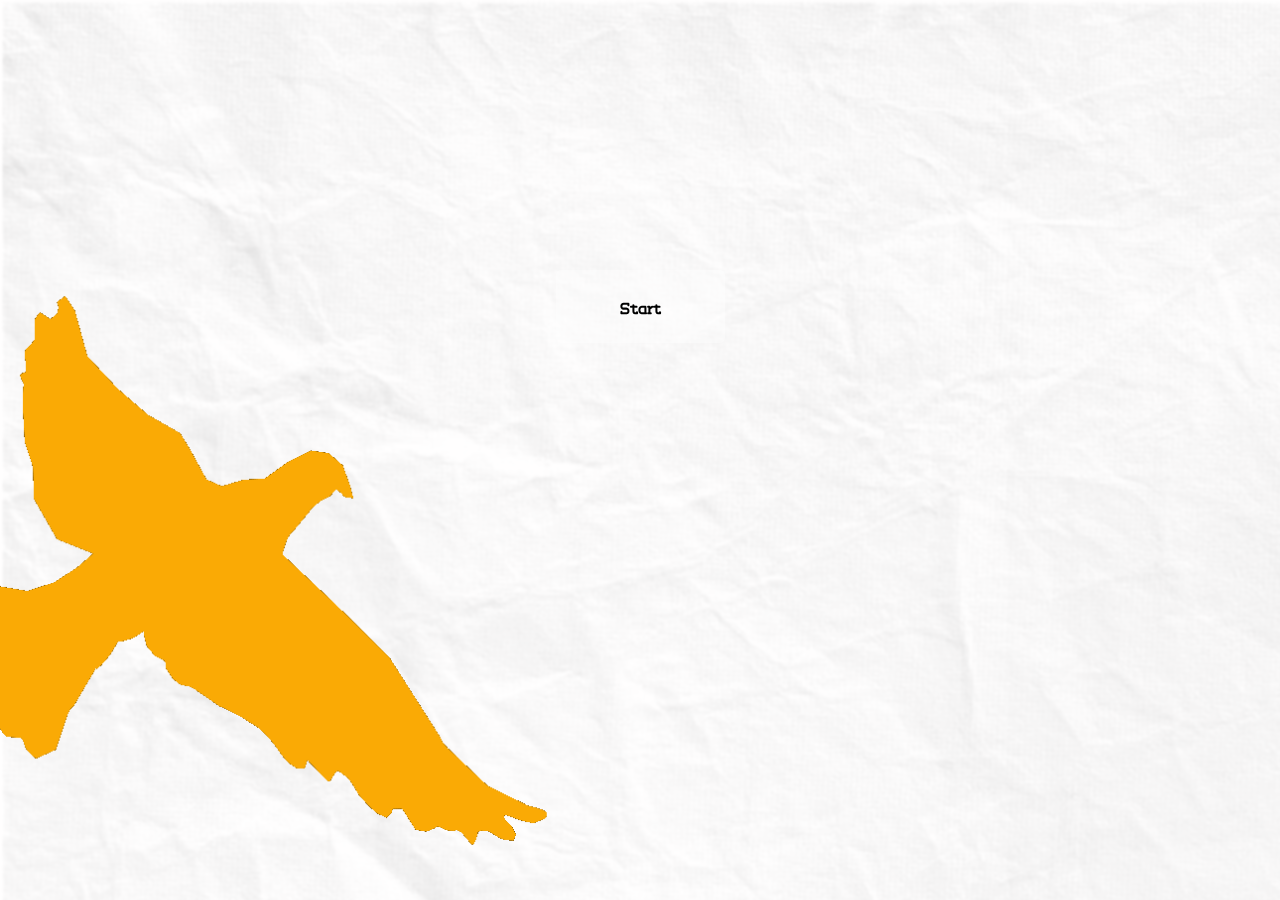
<file: index.html>
<!DOCTYPE html>
<html>

<head>
    <title>MainPage</title>
    <link rel="stylesheet" href="style.css">
    <!-- <script src="firstPganim.js"></script> -->
</head>

<body>
    <div class="imgContainer"> 
        <img id="gif" src="pic/p1-4/1-7鸽子无背景.GIF"">
    </div>
    <div class="start-container">
    <button id="start" onclick="openNewMobilePage()">Start</button>
    </div>
    <script>
        function openNewMobilePage() {
    if(window.innerHeight<window.innerWidth){
    const leftPosition = (window.innerWidth - window.innerHeight*9/19.4*3/4) / 2;
    const topPosition = (window.innerHeight/4) / 2;
    const newPage = window.open('index.html', '_blank', `width=${window.innerHeight*9/19.4*3/4},height=${window.innerHeight*3/4},left=${leftPosition},top=${topPosition},toolbar=no, initial-scale=1.0, menubar=no, resizeable=no, scrollbars=no`);
    }else{
        window.location.href="quizpage.html";
    }
   
}
    </script>
</body>

</html>
</file>
<file: style.css>
@font-face {
    font-family: 'uploadfont'; /* 自定义字体名称 */
    src: url('uploadfont.ttf') format('truetype'); /* 字体文件路径和格式 */
  }

  .imgContainer {
    position: fixed;
    top: 0;
    left: 0;
    width: 100%;
    height: 100%;
    display: flex;
  justify-content: center;
  align-items: center;
  height: 100vh;
  overflow: hidden;

  }
  #gif{
    max-width: 100%;
  height: auto;
  }
  #bggif{
    height: 100vh;
  }
  .sketchContainer {
    display: flex;
  justify-content: center;
  align-items: center;
  height: 100vh;
  overflow: hidden;
  }
/* 
  canvas {
    display: block;
  }
  
  #myContainer {
    position: fixed;
    left: 0px;
    top: 0px;
    width: 100%;
    height: 100%;
  } */

body {
    /* margin: 0;
    display: flex;
    align-items: center;
    justify-content: center;
    min-height: 100vh; */
    background-image: url('pic/background.png');
    font-family: 'uploadfont', sans-serif; /* 使用自定义字体，如果无法加载则使用默认 sans-serif 字体 */
  }
  
  #image1,#image2,#image3,#image4,#image5,#image6,#image7{
    top:0px;
    left:0px;
    position:fixed; 
    width: 100vw;
    height: 100vh;
    opacity: 0;
  }
  #skip{
    position: absolute;
    font-size:small;
    top:3%;
    left:3%;
    background-color: rgb(255,168,0,50);
    padding:1%;
  }
  @keyframes floatup {
    /* 0% {
      transform: translate(0%,0%) scale(1); 
      opacity: 0;
    }
    13%{
      opacity: 0.5;
    }
    25%{
      transform: translate(0%,10%) scale(1.4); 
      opacity: 7;
    }
    50%{
      transform: translate(0%,20%) scale(1.7); 
      opacity: 1;
    }
    75%{
      transform: translate(0%,25%) scale(1.9); 
      opacity: 0.4;
    }
    100% {
      transform: translate(0%, 30%) scale(2); 
      opacity: 0;
    } */
    0% {
      transform: translate(0%,0%) scale(1); 
      opacity: 0;
    }
    75%{
        transform: translate(0%,25%) scale(1.9); 
        opacity: 0.8;
  }
  100% {
    transform: translate(0%, 30%) scale(2); 
    opacity: 0;
  }
}
  #image1{ 
    animation: floatup 2s ;
  }

  #image2{
  animation: floatup 2s ;
  animation-delay: 2s;
}

#image3{
  animation: floatup 2s ;
  animation-delay: 4s;
}
#image4{
  animation: floatup 2s ;
  animation-delay: 6s;
}
#image5{
  animation: floatup 2s ;
  animation-delay: 8s;
}
#image6{
  animation: floatup 2s ;
  animation-delay: 10s;
}
#image7{
  animation: floatup 2s ;
  animation-delay: 12s;
}
  .book {
    position: absolute;
    top: 0;
    left: 0;
    width: 100vw;
    height: 100vh;
    /* justify-content: center;
    align-items: center;
    flex-direction: column;
    text-align: center; */
    overflow: hidden;
    background-size: contain;
    transform-style: preserve-3d;
    perspective: 1500px;
    transition: transform 3s cubic-bezier(0.22, 1, 0.36, 1);
}





		/* 定义size-up动画，使元素从初始状态缩放到35倍大小 */
		/* @keyframes size-up {
			from {
				transform: scale(0.1); 
			}
			to {
				transform: scale(35);
			}
		} */

		/* 将size-up动画添加到img元素中，使图片缩放到35倍大小 */

#page1 {
    background-image: url('pic/scene2_1wpic.png');
    background-size:cover;
    background-position: center;
}

#page2 {
    background-image: url('pic/scene2_2wpic.png');
    background-size:cover;
    background-position: center;
}

#page3 {
    background-image: url('pic/scene2_3wpic.png');
    background-size:cover;
    background-position: center;
}
#page4 {
    background-image: url('pic/scene2_4wpic.png');
    background-size:cover;
    background-position: center;
}
  /* .book {
    background-color: white;
    padding: 20px;
    border-radius: 10px;
    box-shadow: 0 0 10px rgba(0, 0, 0, 0.2);
    text-align: center;
  } */
.start-container{
    display: flex;
    justify-content: center;
    align-items: center;
    margin-top: 20px; 
}
#start{
    position: absolute;
    display:flex; 
    padding:2%;
    padding-left: 5%;
    padding-right:5%;
    top:30%;
    font-size: large;
    font-weight: bolder;
    background-color:rgba(255, 255, 255, 0.4);
    color: black;
    border: none;
    border-radius: 5px;
    justify-content: center;
    cursor: pointer;
    transition: background-color 0.8s ease;
    font-family: 'uploadfont', sans-serif;
}
#start:hover{
    background-color: rgba(73, 168, 196, 0.3);
}
  .button-container {
    position: absolute;
    display:flex;
    justify-content: space-between;
    flex-direction: row;
    
}
.result{
    position: fixed;
    top:10%;
    left:10%;
    right:10%;
}
.button {
    display:flex;
    padding:10%;
    font-size: large;
    background-color:rgba(255, 255, 255, 0); 
    color: black;
    border: none;
    border-radius: 5px;
    justify-content: center;
    cursor: pointer;
    transition: font-size 0.3s ease;
    font-family: 'uploadfont', sans-serif;
  }

.button:hover {
   font-size: larger;
}

#page1 p {
    display:inline-block;
    margin-left:70%;
    width: 15%;
    height: 48%;
    font-size: small;
    writing-mode: vertical-rl;
    margin-top: 40px;
}
#page1 .button-container {
    position: absolute;
    display:flex;
    justify-self: center;
    left:20%;
    right:20%;
    /* gap:270%;  */
    bottom: 15%;
}
#page1 #b1{
    margin-right:2%;
}
#page1 #b2{
    margin-left:2%;
}


#page2 p {
    display:inline-block;
    margin-left:50%;
    width: 40%;
    height: 20%;
    font-size: small;
    margin-top: 55px;
}
#page2 .button-container {
    position: absolute;
    display:flex;
    justify-self: center;
    left:20%;
    right:20%;
    /* gap:270%;  */
    bottom: 15%;
}
#page2 #b1{
    margin-right:2%;
}
#page2 #b2{
    margin-left:2%;
}


#page3 p {
    display:inline-block;
    margin-left:10%;
    width: 40%;
    height: 20%;
    font-size: small;
    margin-top: 30px;
}
#page3 .button-container {
    position: absolute;
    display:flex;
    justify-self: center;
    left:55%;
    right:7%;
    /* gap:270%;  */
    top: 15%;
}
#page3 #b1{
    margin-right:2%;
}
#page3 #b2{
    margin-left:2%;
}


#page4 p {
    display:inline-block;
    margin-left:15%;
    width: 30%;
    height: 30%;
    font-size: small;
    margin-top: 33px;
    writing-mode: vertical-lr;
}
#page4 .button-container {
    position: absolute;
    display:flex;
    justify-self: center;
    left:47%;
    right:7%;
    /* gap:270%;  */
    top: 25%;
}
#page4 #b1{
    margin-right:2%;
}
#page4 #b2{
    margin-left:2%;
}

#back{
    background-color: rgba(43, 42, 41, 0.4);
   border:0px;
    color:white;
    left:-1px;
    padding:1%;
    padding-left:4%;
    padding-right:1.5%;
    position: absolute;
    top:3%;
    font-weight:bolder;
    transition: font-size 0.3s ease;
}
#back:hover{
    background-color: rgba(43, 42, 41, 0.4);
    font-size:medium;    
}



.container {
    position: relative;
    width: 200px;
  height: 200px;
  overflow: hidden;
  }
  
  .shape {
    width: 100%;
    height: 100%;
    background-color: blue;
  clip-path: polygon(3800/263% 11400/558% , 22600/263% 11500/558%, 100% 100%, 0% 100%);
  }
  
  .tooltip {
    display: none;
    position: absolute;
    top: 0;
    left: 0;
    background-color: rgba(0, 0, 0, 0.8);
    color: white;
    padding: 10px;
    border-radius: 5px;
  }
  
  .shape:hover + .tooltip {
    display: block;
  }



  .coordinates {
    position: absolute;
    top: 10px;
    left: 10px;
  }

  
.page-transition-out {
    animation: pageOutAnimation 1s forwards;
  }
  
  .page-transition-in {
    animation: pageInAnimation 1s forwards;
  }
  
  @keyframes pageOutAnimation {
    from {
      transform: rotateY(0deg);
    }
    to {
      transform: rotateY(-180deg);
    }
  }
  
  @keyframes pageInAnimation {
    from {
      transform: rotateY(180deg);
    }
    to {
      transform: rotateY(0deg);
    }
  }
</file>
